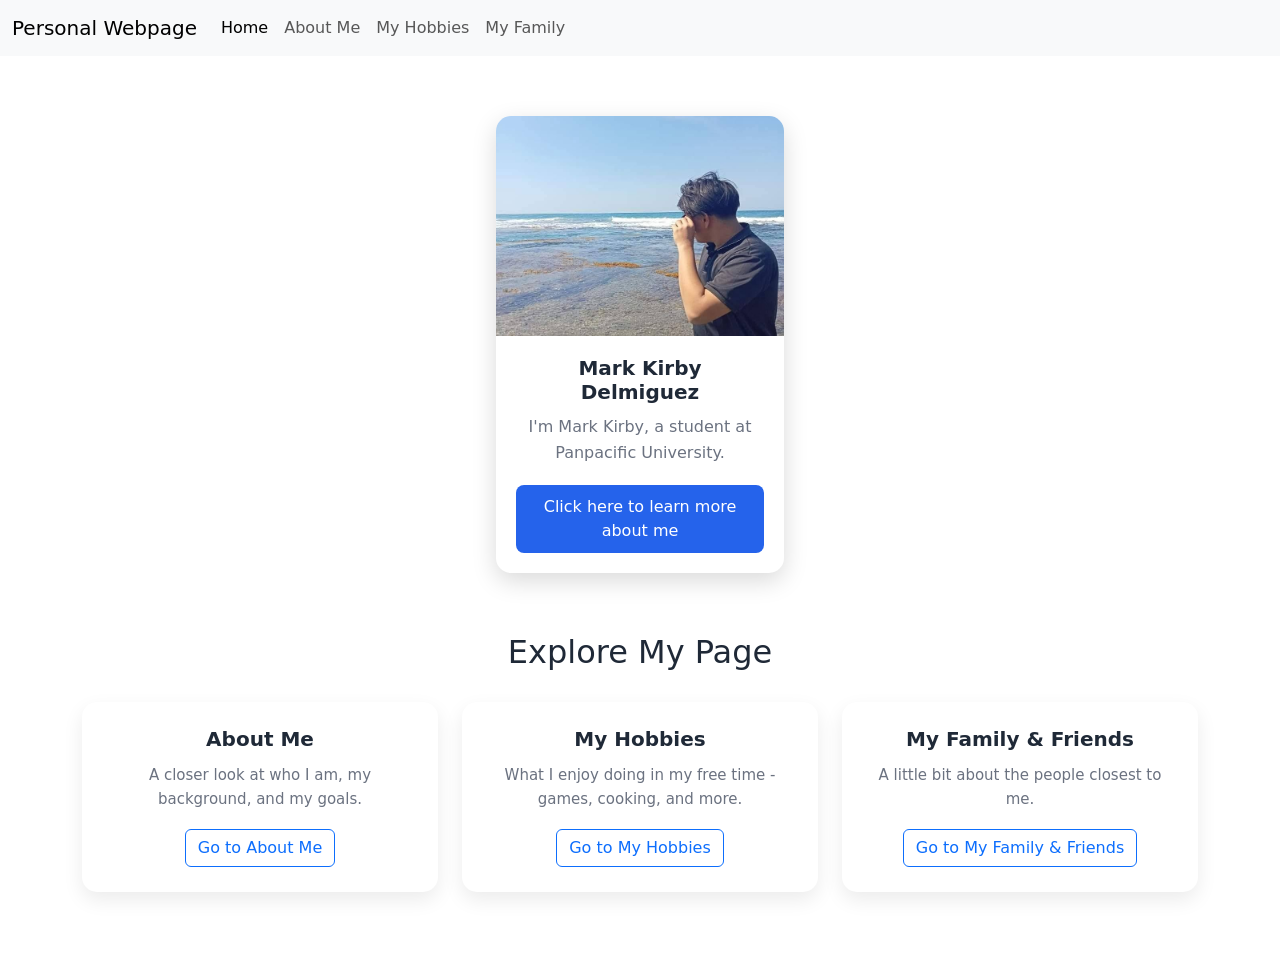
<file: index.html>
<!DOCTYPE html>
<html lang="en">
<head>
    <meta charset="UTF-8">
    <meta name="viewport" content="width=device-width, initial-scale=1.0">

    <title>Welcome | My Personal Website</title>

    <link href="https://cdn.jsdelivr.net/npm/bootstrap@5.3.8/dist/css/bootstrap.min.css" rel="stylesheet">
    <link rel="stylesheet" href="style.css">
</head>

<body>
 <nav class="navbar navbar-expand-lg bg-body-tertiary">
  <div class="container-fluid">
    <a class="navbar-brand" href="#">Personal Webpage</a>
    <button class="navbar-toggler" type="button" data-bs-toggle="collapse" data-bs-target="#navbarSupportedContent" aria-controls="navbarSupportedContent" aria-expanded="false" aria-label="Toggle navigation">
      <span class="navbar-toggler-icon"></span>
    </button>
    <div class="collapse navbar-collapse" id="navbarSupportedContent">
      <ul class="navbar-nav me-auto mb-2 mb-lg-0">
        <li class="nav-item">
          <a class="nav-link active" aria-current="page" href="index.html">Home</a>
        </li>
        <li class="nav-item">
          <a class="nav-link" href="about.html">About Me</a>
        </li>
        <li class="nav-item">
          <a class="nav-link" href="hobbies.html">My Hobbies</a>
        </li>
        <li class="nav-item">
          <a class="nav-link" href="famnfriends.html">My Family</a>
        </li>
      </ul>
    </div>
  </div>
</nav>

<div class="card-wrapper">
  <div class="card" style="width: 18rem;">
    <img src="image/igop.jpg" class="card-img-top" alt="Image Here">
    <div class="card-body">
      <h5 class="card-title">Mark Kirby Delmiguez</h5>
      <p class="card-text">I'm Mark Kirby, a student at Panpacific University.</p>
      <a href="about.html" class="btn btn-primary">Click here to learn more about me</a>
    </div>
  </div>
</div>

<div class="container">
  <h2 class="section-title">Explore My Page</h2>

  <div class="row link-cards">

    <div class="col-md-4 mb-4">
      <div class="link-card">
        <h5>About Me</h5>
        <p>A closer look at who I am, my background, and my goals.</p>
        <a href="about.html" class="btn btn-outline-primary">Go to About Me</a>
      </div>
    </div>

    <div class="col-md-4 mb-4">
      <div class="link-card">
        <h5>My Hobbies</h5>
        <p>What I enjoy doing in my free time - games, cooking, and more.</p>
        <a href="hobbies.html".html" class="btn btn-outline-primary">Go to My Hobbies</a>
      </div>
    </div>

    <div class="col-md-4 mb-4">
      <div class="link-card">
        <h5>My Family & Friends</h5>
        <p>A little bit about the people closest to me.</p>
        <a href="famnfriends.html" class="btn btn-outline-primary">Go to My Family & Friends</a>
      </div>
    </div>

  </div>
</div>

    <script src="https://cdn.jsdelivr.net/npm/bootstrap@5.3.8/dist/js/bootstrap.bundle.min.js"></script>

</body>
</html>
</file>
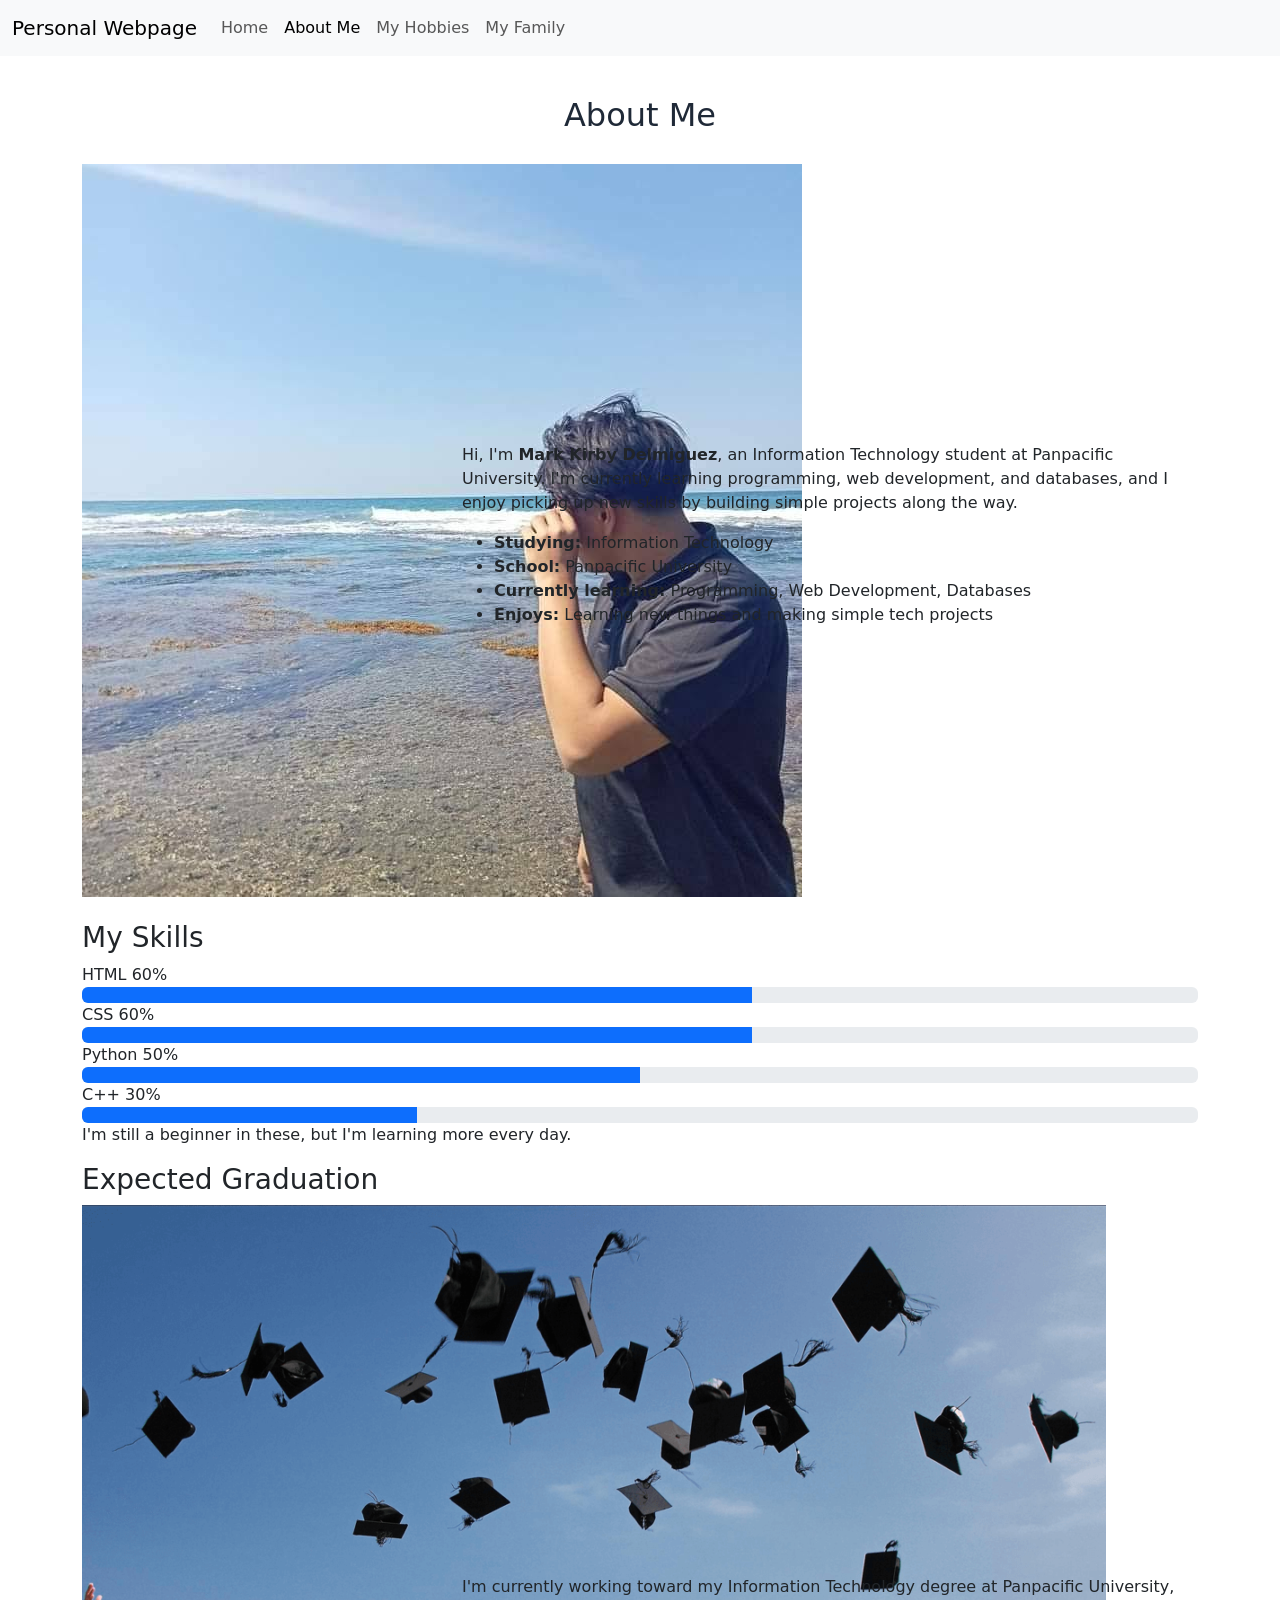
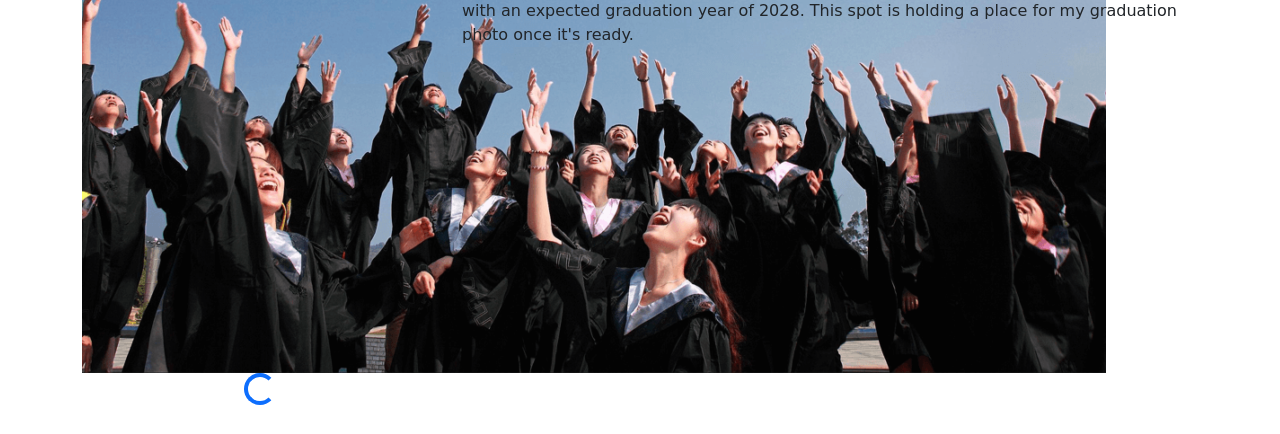
<file: about.html>
<!DOCTYPE html>
<html lang="en">
<head>
    <meta charset="UTF-8">
    <meta name="viewport" content="width=device-width, initial-scale=1.0">

    <title>About Me | My Personal Website</title>

    <link href="https://cdn.jsdelivr.net/npm/bootstrap@5.3.8/dist/css/bootstrap.min.css" rel="stylesheet">
    <link rel="stylesheet" href="style.css">
</head>

<body>
 <nav class="navbar navbar-expand-lg bg-body-tertiary">
  <div class="container-fluid">
    <a class="navbar-brand" href="index.html">Personal Webpage</a>
    <button class="navbar-toggler" type="button" data-bs-toggle="collapse" data-bs-target="#navbarSupportedContent" aria-controls="navbarSupportedContent" aria-expanded="false" aria-label="Toggle navigation">
      <span class="navbar-toggler-icon"></span>
    </button>
    <div class="collapse navbar-collapse" id="navbarSupportedContent">
      <ul class="navbar-nav me-auto mb-2 mb-lg-0">
        <li class="nav-item">
          <a class="nav-link" href="index.html">Home</a>
        </li>
        <li class="nav-item">
          <a class="nav-link active" aria-current="page" href="about.html">About Me</a>
        </li>
        <li class="nav-item">
          <a class="nav-link" href="hobbies.html">My Hobbies</a>
        </li>
        <li class="nav-item">
          <a class="nav-link" href="famnfriends.html">My Family</a>
        </li>
      </ul>
    </div>
  </div>
</nav>

<div class="container about-container">

  <h2 class="section-title">About Me</h2>

  <div class="row align-items-center about-row">

    <div class="col-md-4 text-center mb-4">
      <img src="image/igop.jpg" alt="Mark Kirby Delmiguez" class="about-photo">
    </div>

    <div class="col-md-8">
      <p class="about-summary">
        Hi, I'm <strong>Mark Kirby Delmiguez</strong>, an Information Technology
        student at Panpacific University. I'm currently learning programming,
        web development, and databases, and I enjoy picking up new skills by
        building simple projects along the way.
      </p>

      <ul class="quick-facts">
        <li><strong>Studying:</strong> Information Technology</li>
        <li><strong>School:</strong> Panpacific University</li>
        <li><strong>Currently learning:</strong> Programming, Web Development, Databases</li>
        <li><strong>Enjoys:</strong> Learning new things and making simple tech projects</li>
      </ul>
    </div>

  </div>

    <h3 class="section-subtitle">My Skills</h3>

  <div class="skills-list">

    <div class="skill-item">
      <div class="skill-label">
        <span>HTML</span>
        <span>60%</span>
      </div>
      <div class="progress" role="progressbar" aria-label="HTML skill level" aria-valuenow="60" aria-valuemin="0" aria-valuemax="100">
        <div class="progress-bar" style="width: 60%"></div>
      </div>
    </div>

    <div class="skill-item">
      <div class="skill-label">
        <span>CSS</span>
        <span>60%</span>
      </div>
      <div class="progress" role="progressbar" aria-label="CSS skill level" aria-valuenow="60" aria-valuemin="0" aria-valuemax="100">
        <div class="progress-bar" style="width: 60%"></div>
      </div>
    </div>

    <div class="skill-item">
      <div class="skill-label">
        <span>Python</span>
        <span>50%</span>
      </div>
      <div class="progress" role="progressbar" aria-label="Python skill level" aria-valuenow="50" aria-valuemin="0" aria-valuemax="100">
        <div class="progress-bar" style="width: 50%"></div>
      </div>
    </div>

    <div class="skill-item">
      <div class="skill-label">
        <span>C++</span>
        <span>30%</span>
      </div>
      <div class="progress" role="progressbar" aria-label="C++ skill level" aria-valuenow="30" aria-valuemin="0" aria-valuemax="100">
        <div class="progress-bar" style="width: 30%"></div>
      </div>
    </div>

  </div>

  <p class="skills-note">
    I'm still a beginner in these, but I'm learning more every day.
  </p>
  <h3 class="section-subtitle">Expected Graduation</h3>

  <div class="row align-items-center grad-row">

    <div class="col-md-4 text-center mb-4">
      <div class="grad-photo-wrapper">
        <img src="image/image.png" alt="Graduation photo placeholder" class="grad-photo">
        <div class="spinner-border text-primary" role="status">
          <span class="visually-hidden">Loading...</span>
        </div>
      </div>
    </div>

    <div class="col-md-8">
      <p class="grad-text">
        I'm currently working toward my Information Technology degree at
        Panpacific University, with an expected graduation year of 2028.
        This spot is holding a place for my graduation photo once it's ready.
      </p>
    </div>

  </div>

</div>

    <script src="https://cdn.jsdelivr.net/npm/bootstrap@5.3.8/dist/js/bootstrap.bundle.min.js"></script>

</body>
</html>
</file>
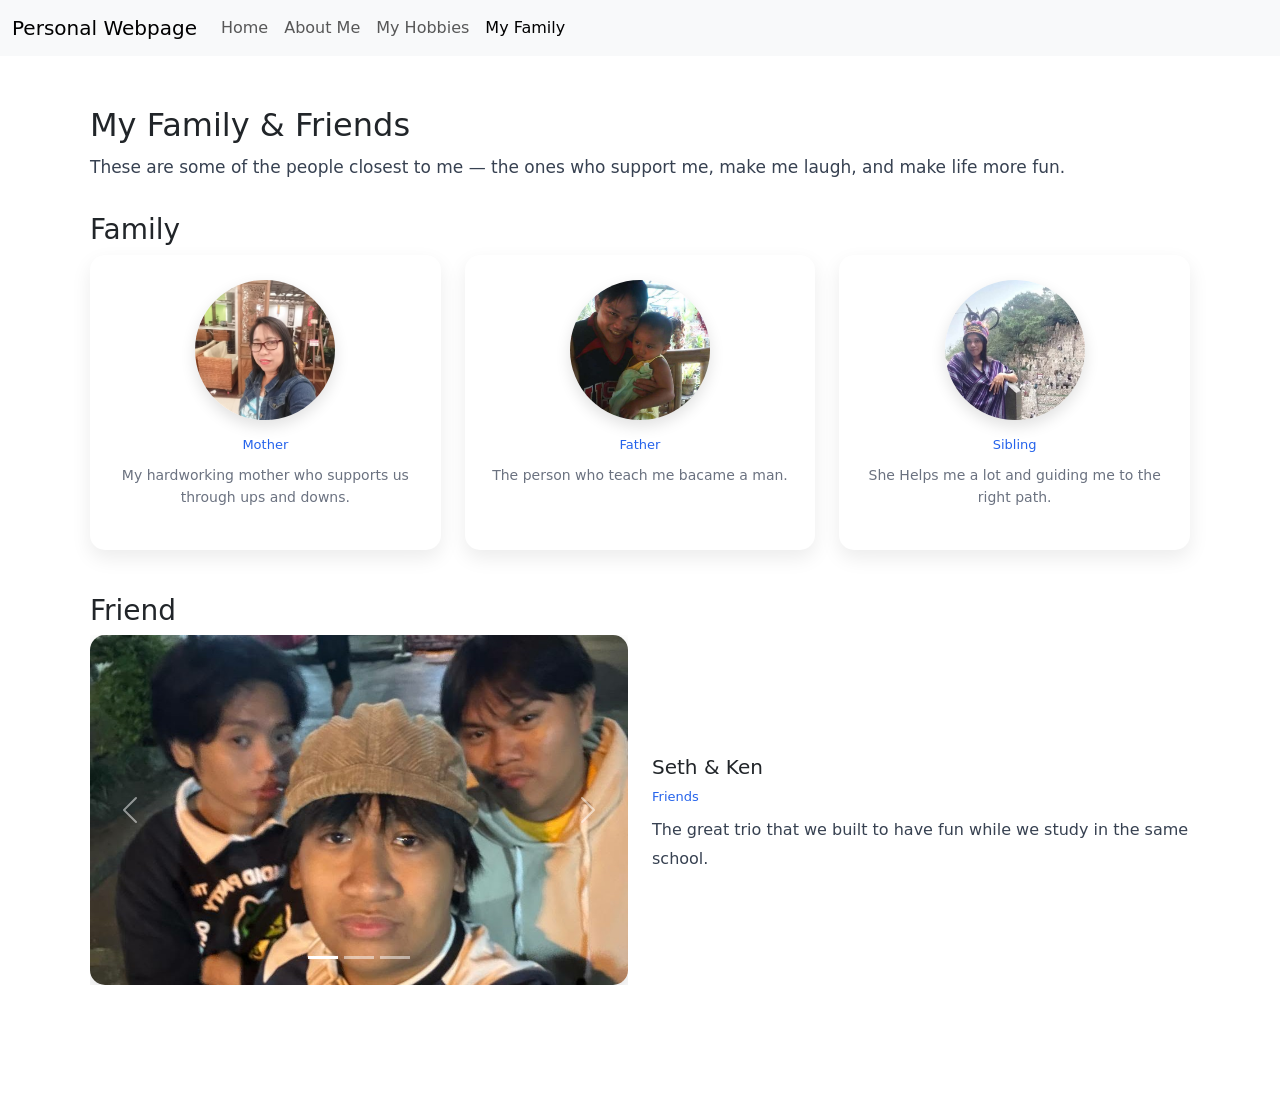
<file: famnfriends.html>
<!DOCTYPE html>
<html lang="en">
<head>
    <meta charset="UTF-8">
    <meta name="viewport" content="width=device-width, initial-scale=1.0">

    <title>My Family & Friends | My Personal Website</title>

    <link href="https://cdn.jsdelivr.net/npm/bootstrap@5.3.8/dist/css/bootstrap.min.css" rel="stylesheet">
    <link rel="stylesheet" href="famnfriends.css">
</head>

<body>
 <nav class="navbar navbar-expand-lg bg-body-tertiary">
  <div class="container-fluid">
    <a class="navbar-brand" href="index.html">Personal Webpage</a>
    <button class="navbar-toggler" type="button" data-bs-toggle="collapse" data-bs-target="#navbarSupportedContent" aria-controls="navbarSupportedContent" aria-expanded="false" aria-label="Toggle navigation">
      <span class="navbar-toggler-icon"></span>
    </button>
    <div class="collapse navbar-collapse" id="navbarSupportedContent">
      <ul class="navbar-nav me-auto mb-2 mb-lg-0">
        <li class="nav-item">
          <a class="nav-link" href="index.html">Home</a>
        </li>
        <li class="nav-item">
          <a class="nav-link" href="about.html">About Me</a>
        </li>
        <li class="nav-item">
          <a class="nav-link" href="hobbies.html">My Hobbies</a>
        </li>
        <li class="nav-item">
          <a class="nav-link active" aria-current="page" href="famnfriends.html">My Family</a>
        </li>
      </ul>
    </div>
  </div>
</nav>

<div class="container fam-container">

  <h2 class="section-title">My Family & Friends</h2>

  <p class="fam-intro">
    These are some of the people closest to me — the ones who support me,
    make me laugh, and make life more fun.
  </p>

  <h3 class="section-subtitle">Family</h3>

  <div class="row fam-grid">

    <div class="col-md-4 mb-4">
      <div class="person-card">
        <img src="image/mama.jpg" alt="Family member" class="person-photo">
        <p class="person-relation">Mother</p>
        <p class="person-blurb">My hardworking mother who supports us through ups and downs.</p>
      </div>
    </div>

    <div class="col-md-4 mb-4">
      <div class="person-card">
        <img src="image/apap.jpg" alt="Family member" class="person-photo">
        <p class="person-relation">Father</p>
        <p class="person-blurb">The person who teach me bacame a man.</p>
      </div>
    </div>

    <div class="col-md-4 mb-4">
      <div class="person-card">
        <img src="image/ate.jpg" alt="Family member" class="person-photo">
        <p class="person-relation">Sibling</p>
        <p class="person-blurb">She Helps me a lot and guiding me to the right path.</p>
      </div>
    </div>

  </div>

 <h3 class="section-subtitle">Friend</h3>

  <div class="row align-items-center friend-row">

    <div class="col-md-6 mb-4">

      <div id="friendCarousel" class="carousel slide">
        <div class="carousel-indicators">
          <button type="button" data-bs-target="#friendCarousel" data-bs-slide-to="0" class="active" aria-current="true" aria-label="Slide 1"></button>
          <button type="button" data-bs-target="#friendCarousel" data-bs-slide-to="1" aria-label="Slide 2"></button>
          <button type="button" data-bs-target="#friendCarousel" data-bs-slide-to="2" aria-label="Slide 3"></button>
        </div>
        <div class="carousel-inner">
          <div class="carousel-item active">
            <img src="image/TRIO.jpg" class="d-block w-100" alt="Friend photo 1">
          </div>
          <div class="carousel-item">
            <img src="image/3.jpg" class="d-block w-100" alt="Friend photo 2">
          </div>
          <div class="carousel-item">
            <img src="image/panalo.jpg" class="d-block w-100" alt="Friend photo 3">
          </div>
        </div>
        <button class="carousel-control-prev" type="button" data-bs-target="#friendCarousel" data-bs-slide="prev">
          <span class="carousel-control-prev-icon" aria-hidden="true"></span>
          <span class="visually-hidden">Previous</span>
        </button>
        <button class="carousel-control-next" type="button" data-bs-target="#friendCarousel" data-bs-slide="next">
          <span class="carousel-control-next-icon" aria-hidden="true"></span>
          <span class="visually-hidden">Next</span>
        </button>
      </div>

    </div>

    <div class="col-md-6">
      <h5>Seth & Ken</h5>
      <p class="person-relation">Friends</p>
      <p class="friend-explanation">
       The great trio that we built to have fun while we study in the same school.
      </p>
    </div>

  </div>
    <script src="https://cdn.jsdelivr.net/npm/bootstrap@5.3.8/dist/js/bootstrap.bundle.min.js"></script>

</body>
</html>
</file>
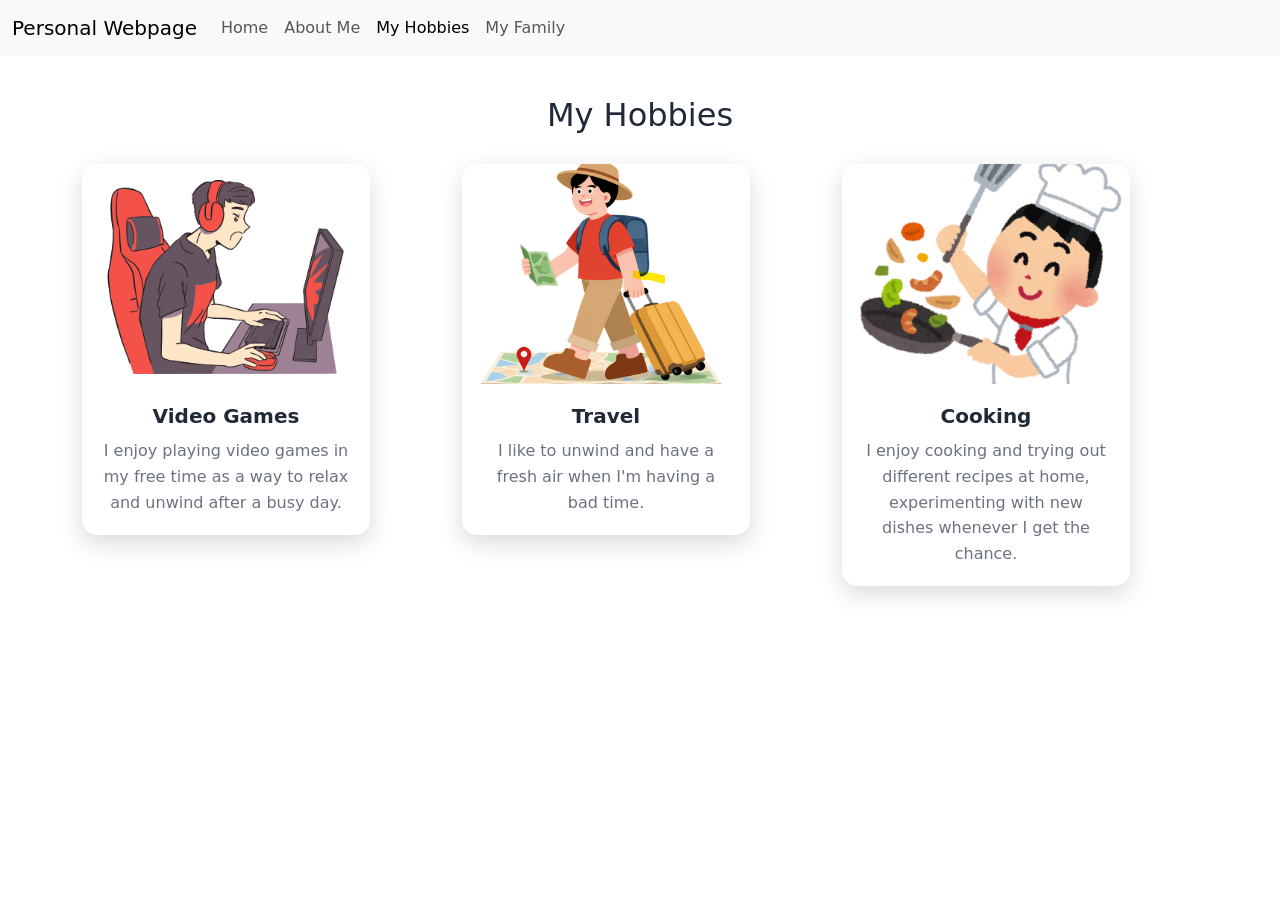
<file: hobbies.html>
<!DOCTYPE html>
<html lang="en">
<head>
    <meta charset="UTF-8">
    <meta name="viewport" content="width=device-width, initial-scale=1.0">

    <title>My Hobbies | My Personal Website</title>

    <link href="https://cdn.jsdelivr.net/npm/bootstrap@5.3.8/dist/css/bootstrap.min.css" rel="stylesheet">
    <link rel="stylesheet" href="style.css">
</head>

<body>
 <nav class="navbar navbar-expand-lg bg-body-tertiary">
  <div class="container-fluid">
    <a class="navbar-brand" href="index.html">Personal Webpage</a>
    <button class="navbar-toggler" type="button" data-bs-toggle="collapse" data-bs-target="#navbarSupportedContent" aria-controls="navbarSupportedContent" aria-expanded="false" aria-label="Toggle navigation">
      <span class="navbar-toggler-icon"></span>
    </button>
    <div class="collapse navbar-collapse" id="navbarSupportedContent">
      <ul class="navbar-nav me-auto mb-2 mb-lg-0">
        <li class="nav-item">
          <a class="nav-link" href="index.html">Home</a>
        </li>
        <li class="nav-item">
          <a class="nav-link" href="about.html">About Me</a>
        </li>
        <li class="nav-item">
          <a class="nav-link active" aria-current="page" href="hobbies.html">My Hobbies</a>
        </li>
        <li class="nav-item">
          <a class="nav-link" href="famnfriends.html">My Family</a>
        </li>
      </ul>
    </div>
  </div>
</nav>

<div class="container hobbies-container">

  <h2 class="section-title">My Hobbies</h2>

  <div class="row">

    <div class="col-md-4 mb-4">
      <div class="card hobby-card">
        <img src="image/game.png" class="card-img-top" alt="Playing video games">
        <div class="card-body">
          <h5 class="card-title">Video Games</h5>
          <p class="card-text">
            I enjoy playing video games in my free time as a way to relax
            and unwind after a busy day.
          </p>
        </div>
      </div>
    </div>

    <div class="col-md-4 mb-4">
      <div class="card hobby-card">
        <img src="image/travel.png" class="card-img-top" alt="Travel">
        <div class="card-body">
          <h5 class="card-title">Travel</h5>
          <p class="card-text">
            I like to unwind and have a fresh air when I'm having a bad time.
          </p>
        </div>
      </div>
    </div>

    <div class="col-md-4 mb-4">
      <div class="card hobby-card">
        <img src="image/cook.png" class="card-img-top" alt="Cooking at home">
        <div class="card-body">
          <h5 class="card-title">Cooking</h5>
          <p class="card-text">
            I enjoy cooking and trying out different recipes at home,
            experimenting with new dishes whenever I get the chance.
          </p>
        </div>
      </div>
    </div>

  </div>

</div>

    <script src="https://cdn.jsdelivr.net/npm/bootstrap@5.3.8/dist/js/bootstrap.bundle.min.js"></script>

</body>
</html>
</file>
<file: style.css>
body {
    margin: 0;
}

.card-wrapper {
    display: flex;
    justify-content: center;
    align-items: center;
    padding: 60px 0 20px;
}

.card {
    width: 18rem;
    border: none;
    border-radius: 15px;
    overflow: hidden;
    background-color: #ffffff;
    box-shadow: 0 8px 25px rgba(0, 0, 0, 0.15);
    transition: 0.3s ease;
}

.card:hover {
    transform: translateY(-8px);
    box-shadow: 0 15px 30px rgba(0, 0, 0, 0.2);
}

.card-img-top {
    height: 220px;
    object-fit: cover;
}

.card-body {
    padding: 20px;
    text-align: center;
}

.card-title {
    font-size: 20px;
    font-weight: bold;
    color: #1f2937;
    margin-bottom: 10px;
}

.card-text {
    font-size: 16px;
    color: #6b7280;
    line-height: 1.6;
    margin-bottom: 20px;
}

.card .btn {
    border: none;
    border-radius: 8px;
    padding: 10px 18px;
    background-color: #2563eb;
    transition: 0.3s ease;
}

.card .btn:hover {
    background-color: #1d4ed8;
    transform: scale(1.03);
}

/* New: the "Explore My Page" section */

.section-title {
    text-align: center;
    margin: 40px 0 30px;
    color: #1f2937;
}

.link-cards {
    margin-bottom: 60px;
}

.link-card {
    height: 100%;
    padding: 25px;
    border-radius: 15px;
    background-color: #ffffff;
    box-shadow: 0 8px 20px rgba(0, 0, 0, 0.08);
    text-align: center;
    transition: 0.3s ease;
}

.link-card:hover {
    transform: translateY(-5px);
    box-shadow: 0 12px 25px rgba(0, 0, 0, 0.12);
}

.link-card h5 {
    font-weight: bold;
    color: #1f2937;
    margin-bottom: 12px;
}

.link-card p {
    color: #6b7280;
    font-size: 15px;
    line-height: 1.6;
    margin-bottom: 18px;
}
</file>
<file: famnfriends.css>
.fam-container {
    padding: 50px 20px 70px;
}

.fam-intro {
    font-size: 17px;
    color: #374151;
    line-height: 1.8;
    margin-bottom: 30px;
}

.fam-grid {
    margin-bottom: 20px;
}

.person-card {
    height: 100%;
    padding: 25px;
    border-radius: 15px;
    background-color: #ffffff;
    box-shadow: 0 8px 20px rgba(0, 0, 0, 0.08);
    text-align: center;
    transition: 0.3s ease;
}

.person-card:hover {
    transform: translateY(-5px);
    box-shadow: 0 12px 25px rgba(0, 0, 0, 0.12);
}

.person-photo {
    width: 140px;
    height: 140px;
    object-fit: cover;
    border-radius: 50%;
    margin-bottom: 15px;
    box-shadow: 0 6px 15px rgba(0, 0, 0, 0.12);
}

.person-card h5 {
    font-weight: bold;
    color: #1f2937;
    margin-bottom: 4px;
}

.person-relation {
    color: #2563eb;
    font-size: 13px;
    font-weight: 500;
    margin-bottom: 10px;
}

.person-blurb {
    color: #6b7280;
    font-size: 14px;
    line-height: 1.6;
}

.friend-row {
    margin-bottom: 40px;
}

#friendCarousel img {
    border-radius: 15px;
    height: 350px;
    object-fit: cover;
    box-shadow: 0 8px 20px rgba(0, 0, 0, 0.12);
}

.friend-explanation {
    color: #374151;
    font-size: 16px;
    line-height: 1.8;
    margin-top: 10px;
}
</file>
